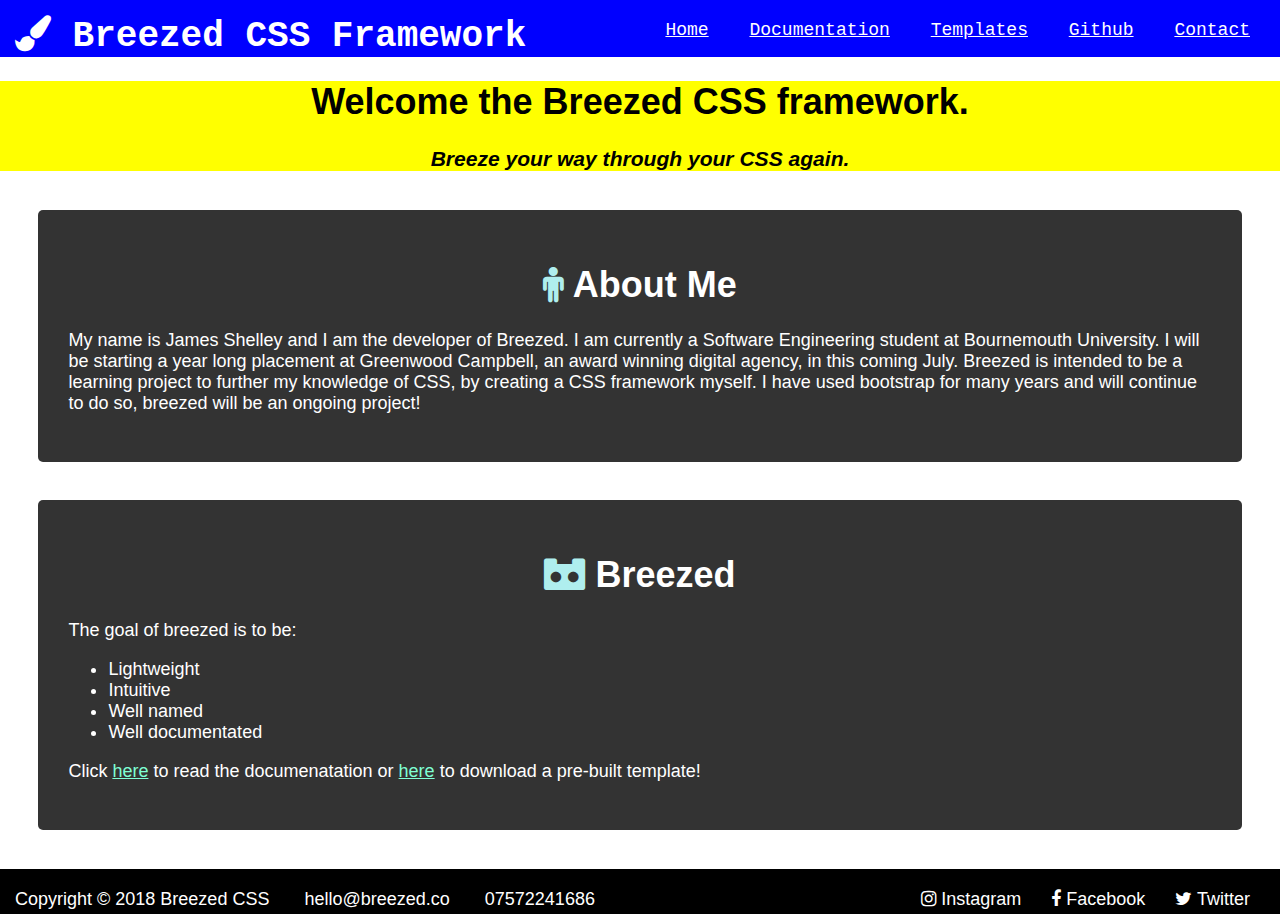
<file: index.html>
<!DOCTYPE html>
<html>

<head>
    <title>Breezed</title>
    <link rel="stylesheet" type="text/css" href="styles/main.css">
    <link rel="stylesheet" href="styles/colors.css">
    <link rel="stylesheet" href="fonts/font-awesome.min.css">
    <link rel="stylesheet" href="fonts/ionicons.min.css"> </head>

<body>
    <nav class="bg-primary">
        <h1><i class="fa fa-paint-brush"></i> Breezed CSS Framework</h1>
        <ul class="pull-right">
            <li><a href="index.html">Home</a></li>
            <li><a href="documentation.html">Documentation</a></li>
            <li><a href="templates.html">Templates</a></li>
            <li><a href="#">Github</a></li>
            <li><a href="contact.html">Contact</a></li>
        </ul>
    </nav>
    <header>
        <h1 class="text-center">Welcome the Breezed CSS framework.</h1>
        <h3 class="text-center" style="font-style: italic">Breeze your way through your CSS again.</h3> </header>
    <div class="jumbotron container text-white">
        <h1 class="text-center text-white"><i class="fa fa-male" style="color: paleturquoise"></i> About Me</h1>
        <p>My name is James Shelley and I am the developer of Breezed. I am currently a Software Engineering student at Bournemouth University. I will be starting a year long placement at Greenwood Campbell, an award winning digital agency, in this coming July. Breezed is intended to be a learning project to further my knowledge of CSS, by creating a CSS framework myself. I have used bootstrap for many years and will continue to do so, breezed will be an ongoing project! </p>
    </div>
    
    <div class="jumbotron container text-white">
        <h1 class="text-center text-white"><i class="fa fa-simplybuilt" style="color: paleturquoise"></i> Breezed</h1>
        <p>The goal of breezed is to be:
            <ul>
                <li>Lightweight</li>
                <li>Intuitive</li>
                <li>Well named</li>
                <li>Well documentated</li>
            </ul>
        </p>
        <p>Click <a href="documentation.html">here</a> to read the documenatation or <a href="templates.html">here</a> to download a pre-built template!</p>
    </div>
    
    <footer class="bg-dark"> Copyright © 2018 Breezed CSS
        <ul>
            <li>hello@breezed.co</li>
            <li>07572241686</li>
            <li class="pull-right"><i class="fa fa-twitter"></i> Twitter</li>
            <li class="pull-right"><i class="fa fa-facebook"></i> Facebook</li>
            <li class="pull-right"><i class="fa fa-instagram"></i> Instagram</li>
        </ul>
    </footer>
</body>

</html>
</file>
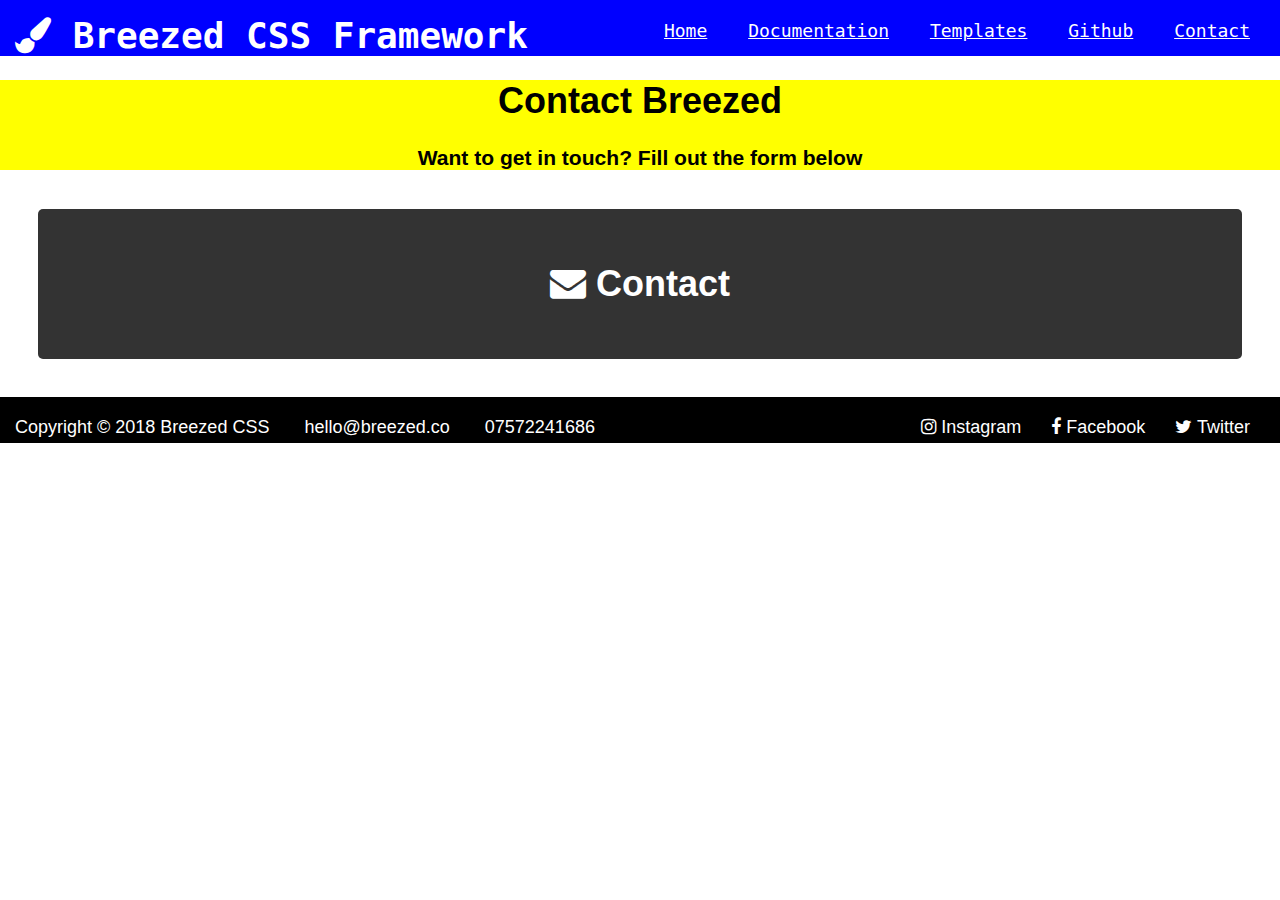
<file: contact.html>
<!DOCTYPE html>
<html>
<head>
	<title>Breezed - support</title>
	<link rel="stylesheet" type="text/css" href="styles/main.css">
	<link rel="stylesheet" href="styles/colors.css">
	<link rel="stylesheet" href="fonts/font-awesome.min.css">
    <link rel="stylesheet" href="fonts/ionicons.min.css">
</head>
<body>

	<nav class="bg-primary">
		<h1><i class="fa fa-paint-brush"></i> Breezed CSS Framework</h1>
		<ul class="pull-right">
			<li><a href="index.html">Home</a></li>
			<li><a href="documentation.html">Documentation</a></li>
            <li><a href="templates.html">Templates</a></li>
			<li><a href="#">Github</a></li>			            
			<li><a href="contact.html">Contact</a></li>
		</ul>
	 </nav>

	 <header>
			<h1 class="text-center">Contact Breezed</h1>
			<h3 class="text-center">Want to get in touch? Fill out the form below</h3>
	 </header>
	

	<div class="jumbotron container text-white"> 
			<h1 class="text-center text-white"><i class="fa fa-envelope"></i> Contact</h1>
            <form action="" type="POST">

			</form>
	</div>

    <footer class="bg-dark">
	
	Copyright © 2018 Breezed CSS 
	<ul>
		<li>hello@breezed.co</li>
		<li>07572241686</li>
		<li class="pull-right"><i class="fa fa-twitter"></i> Twitter</li>
		<li class="pull-right"><i class="fa fa-facebook"></i> Facebook</li>
		<li class="pull-right"><i class="fa fa-instagram"></i> Instagram</li>
	</ul>

    </footer>

</body>
</html>
</file>
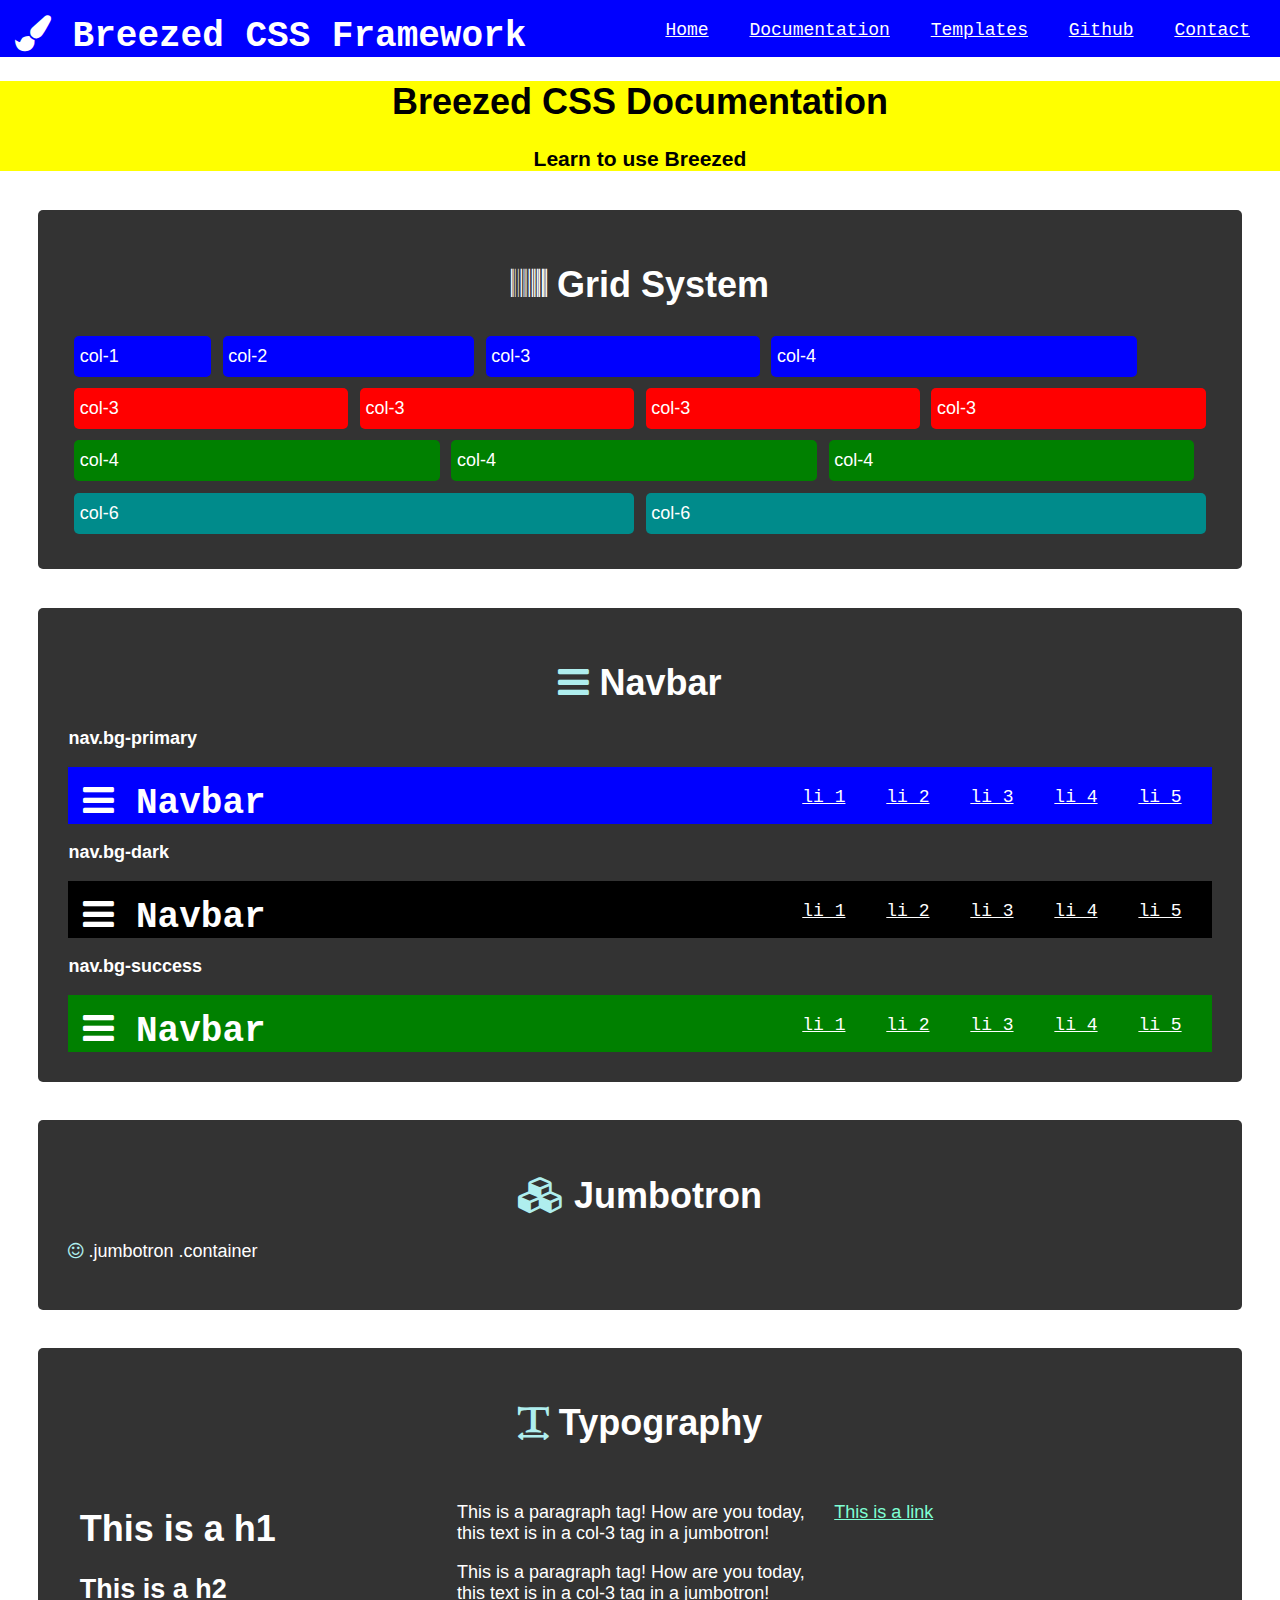
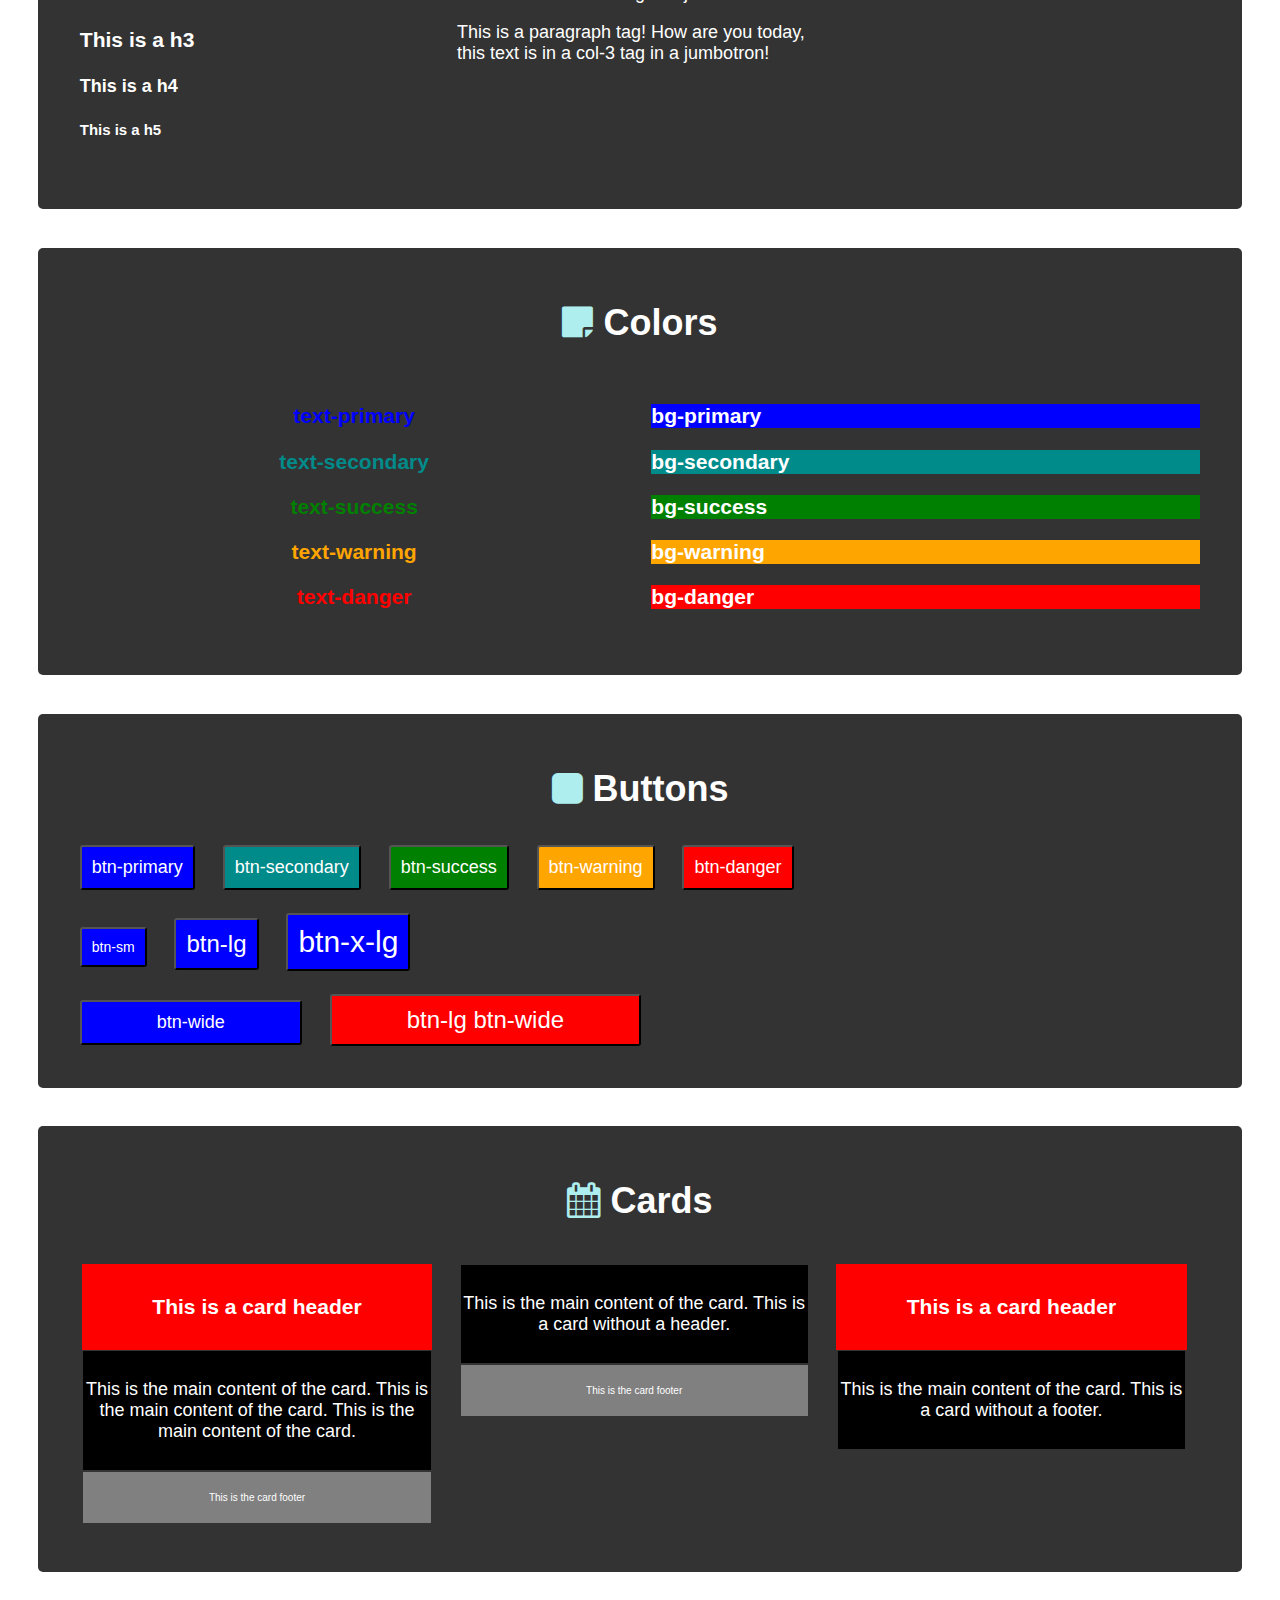
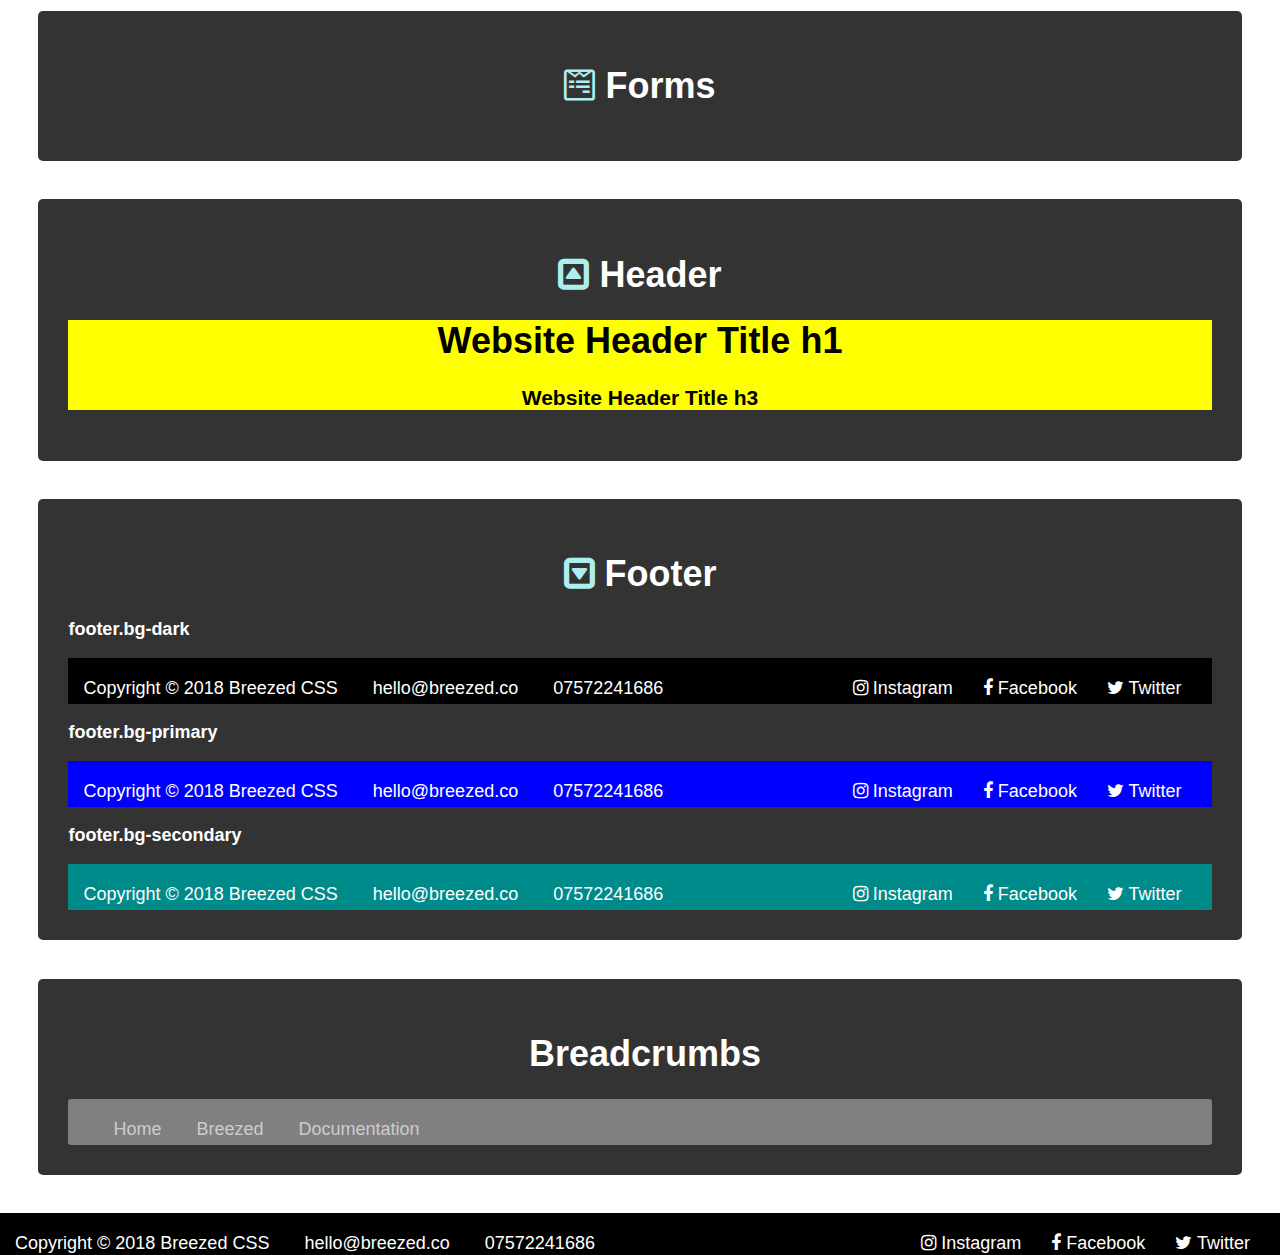
<file: documentation.html>
<!DOCTYPE html>
<html>
<head>
	<title>Breezed</title>
	<link rel="stylesheet" type="text/css" href="styles/main.css">
	<link rel="stylesheet" href="styles/colors.css">
	<link rel="stylesheet" href="fonts/font-awesome.min.css">
    <link rel="stylesheet" href="fonts/ionicons.min.css">
</head>
<body>

	<nav class="bg-primary">
		<h1><i class="fa fa-paint-brush"></i> Breezed CSS Framework</h1>
		<ul class="pull-right">
			<li><a href="index.html">Home</a></li>
			<li><a href="documentation.html">Documentation</a></li>
			<li><a href="templates.html">Templates</a></li>
			<li><a href="#">Github</a></li>						
			<li><a href="contact.html">Contact</a></li>
		</ul>
	 </nav>

	 <header>
			<h1 class="text-center">Breezed CSS Documentation</h1>
			<h3 class="text-center">Learn to use Breezed</h3>
	 </header>


	 <div class="jumbotron container">
			<h1 class="text-center text-white"><i class="fa fa-barcode"></i> Grid System</h1>
	
	<div class="row">
			<div class="col col-1 bg-primary">col-1</div>
			<div class="col col-2 bg-primary">col-2</div>
			<div class="col col-3 bg-primary">col-3</div>
			<div class="col col-4 bg-primary">col-4</div>
			
	</div>

		<div class="row">
			<div class="col col-3 bg-danger">col-3</div>
			<div class="col col-3 bg-danger">col-3</div>
			<div class="col col-3 bg-danger">col-3</div>
			<div class="col col-3 bg-danger">col-3</div>	
		</div>

		<div class="row">
			<div class="col col-4 bg-success">col-4</div>
			<div class="col col-4 bg-success">col-4</div>
			<div class="col col-4 bg-success">col-4</div>

		</div>

		<div class="row">
				<div class="col col-6 bg-secondary">col-6</div>
				<div class="col col-6 bg-secondary">col-6</div>
		</div>


	</div>

	<div class="jumbotron container text-white"> 
			<h1 class="text-center text-white"><i class="fa fa-navicon" style="color: paleturquoise"></i> Navbar</h1>
			<p><strong>nav.bg-primary</strong></p>
			<nav class="bg-primary">
					<h1><i class="fa fa-navicon"></i> Navbar</h1>
					<ul class="pull-right">
						<li><a href="#">li 1</a></li>
						<li><a href="#">li 2</a></li>
						<li><a href="#">li 3</a></li>
						<li><a href="#">li 4</a></li>						
						<li><a href="#">li 5</a></li>
					</ul>
			</nav>

			<p><strong>nav.bg-dark</strong></p>
			<nav class="bg-dark">
					<h1><i class="fa fa-navicon"></i> Navbar</h1>
					<ul class="pull-right">
						<li><a href="#">li 1</a></li>
						<li><a href="#">li 2</a></li>
						<li><a href="#">li 3</a></li>
						<li><a href="#">li 4</a></li>						
						<li><a href="#">li 5</a></li>
					</ul>
			</nav>

			<p><strong>nav.bg-success</strong></p>
			<nav class="bg-success">
					<h1><i class="fa fa-navicon"></i> Navbar</h1>
					<ul class="pull-right">
						<li><a href="#">li 1</a></li>
						<li><a href="#">li 2</a></li>
						<li><a href="#">li 3</a></li>
						<li><a href="#">li 4</a></li>						
						<li><a href="#">li 5</a></li>
					</ul>
			</nav>

	</div>

	<div class="jumbotron container text-white"> 
			<h1 class="text-center text-white"><i class="fa fa-cubes" style="color: paleturquoise"></i> Jumbotron</h1>
			<p><i class="fa fa-smile-o" style="color: paleturquoise"></i> .jumbotron .container</p>
	</div>

	<div class="jumbotron container text-white">
			<h1 class="text-center text-white"><i class="fa fa-text-width" style="color: paleturquoise"></i> Typography</h1>
		<div class="row">
			<div class="col col-4">
				<h1>This is a h1</h1>
				<h2>This is a h2</h2>
				<h3>This is a h3</h3>
				<h4>This is a h4</h4>
				<h5>This is a h5</h5>
			</div>

			<div class="col col-4">
					<p>This is a paragraph tag! How are you today, this text is in a col-3 tag in a jumbotron!</p>
					<p>This is a paragraph tag! How are you today, this text is in a col-3 tag in a jumbotron!</p>
					<p>This is a paragraph tag! How are you today, this text is in a col-3 tag in a jumbotron!</p>
			</div>
			
				<div class="col col-4">
					<p><a href="#">This is a link</a></p>
				</div>
		</div> 
						
	</div>

	<div class="jumbotron container">
		<h1 class="text-center text-white"><i class="fa fa-sticky-note" style="color: paleturquoise"></i> Colors</h1>
			<div class="row">
				<div class="col col-6 text-center">
				<h3 class="text-primary">text-primary</h3>
				<h3 class="text-secondary">text-secondary</h3>
				<h3 class="text-success">text-success</h3>
				<h3 class="text-warning">text-warning</h3>
				<h3 class="text-danger">text-danger</h3>
			</div>
			<div class="col col-6">
					<h3 class="bg-primary">bg-primary</h3>
					<h3 class="bg-secondary">bg-secondary</h3>
					<h3 class="bg-success">bg-success</h3>
					<h3 class="bg-warning">bg-warning</h3>
					<h3 class="bg-danger">bg-danger</h3>
				</div>
			</div>
			
	</div>	

	<div class="jumbotron container">
			<h1 class="text-center text-white"><i class="fa fa-square" style="color: paleturquoise"></i> Buttons</h1>
			<button class="btn-primary">btn-primary</button>
			<button class="btn-secondary">btn-secondary</button>
			<button class="btn-success">btn-success</button>
			<button class="btn-warning">btn-warning</button>
			<button class="btn-danger">btn-danger</button>
			<br>
			<button class="btn-primary btn-sm">btn-sm</button>
			<button class="btn-primary btn-lg">btn-lg</button>
			<button class="btn-primary btn-x-lg">btn-x-lg</button>
			
			<br>
			<button class="btn-primary btn-wide">btn-wide</button>
			<button class="btn-danger btn-lg btn-wide">btn-lg btn-wide</button>
			
			
	</div>	

	<div class="jumbotron container">
			<h1 class="text-center text-white"><i class="fa fa-calendar" style="color: paleturquoise"></i> Cards</h1>
		
		<div class="row">
			<div class="col col-4">
			<div class="card text-center">
				<div class="card-header">
					<h3>This is a card header</h3>
				</div>

				<div class="card-body">
					<p>This is the main content of the card. This is the main content of the card. This is the main content of the card. </p>
				</div>

				<div class="card-footer">
					<p class="small">This is the card footer</p>
				</div>
			</div>
		</div>	

		<div class="col col-4">
				<div class="card text-center">
					
					<div class="card-body">
						<p>This is the main content of the card. This is a card without a header. </p>
					</div>
	
					<div class="card-footer">
						<p class="small">This is the card footer</p>
					</div>
				</div>
			</div>	

			<div class="col col-4">
					<div class="card text-center">
						<div class="card-header">
							<h3>This is a card header</h3>
						</div>
		
						<div class="card-body">
							<p>This is the main content of the card. This is a card without a footer. </p>
						</div>
		
					</div>
				</div>	

		
	</div>
</div>

<div class="jumbotron container text-white"> 
		<h1 class="text-center text-white"><i class="fa fa-wpforms" style="color: paleturquoise"></i> Forms</h1>
</div>

<div class="jumbotron container text-white"> 
		<h1 class="text-center text-white"><i class="fa fa-toggle-up" style="color: paleturquoise"></i> Header</h1>

		<header>
				<h1 class="text-center">Website Header Title h1</h1>
				<h3 class="text-center">Website Header Title h3</h3>
		 </header>

	</div>

<div class="jumbotron container text-white"> 
		<h1 class="text-center text-white"><i class="fa fa-toggle-down" style="color: paleturquoise"></i> Footer</h1>
		<p><strong>footer.bg-dark </strong></p>
		<footer class="bg-dark">
	
				Copyright © 2018 Breezed CSS 
				<ul>
					<li>hello@breezed.co</li>
					<li>07572241686</li>
					<li class="pull-right"><i class="fa fa-twitter"></i> Twitter</li>
					<li class="pull-right"><i class="fa fa-facebook"></i> Facebook</li>
					<li class="pull-right"><i class="fa fa-instagram"></i> Instagram</li>
				</ul>
			
			</footer>
			<p><strong>footer.bg-primary </strong></p>

			<footer class="bg-primary">
	
					Copyright © 2018 Breezed CSS 
					<ul>
						<li>hello@breezed.co</li>
						<li>07572241686</li>
						<li class="pull-right"><i class="fa fa-twitter"></i> Twitter</li>
						<li class="pull-right"><i class="fa fa-facebook"></i> Facebook</li>
						<li class="pull-right"><i class="fa fa-instagram"></i> Instagram</li>
					</ul>
				
				</footer>

				<p><strong>footer.bg-secondary </strong></p>

			<footer class="bg-secondary">
	
					Copyright © 2018 Breezed CSS 
					<ul>
						<li>hello@breezed.co</li>
						<li>07572241686</li>
						<li class="pull-right"><i class="fa fa-twitter"></i> Twitter</li>
						<li class="pull-right"><i class="fa fa-facebook"></i> Facebook</li>
						<li class="pull-right"><i class="fa fa-instagram"></i> Instagram</li>
					</ul>
				
				</footer>

</div>

<div class="jumbotron container text-white"> 
		<h1 class="text-center text-white"><i class="fa" style="color: paleturquoise"></i> Breadcrumbs</h1>
	<div class="breadcrumbs">
		<ul>
			<li>Home</li>
			<li>Breezed</li>
			<li>Documentation</li>
		</ul>
	</div>		
</div>
	

</div>


<footer class="bg-dark">
	
	Copyright © 2018 Breezed CSS 
	<ul>
		<li>hello@breezed.co</li>
		<li>07572241686</li>
		<li class="pull-right"><i class="fa fa-twitter"></i> Twitter</li>
		<li class="pull-right"><i class="fa fa-facebook"></i> Facebook</li>
		<li class="pull-right"><i class="fa fa-instagram"></i> Instagram</li>
	</ul>

</footer>

</body>
</html>
</file>
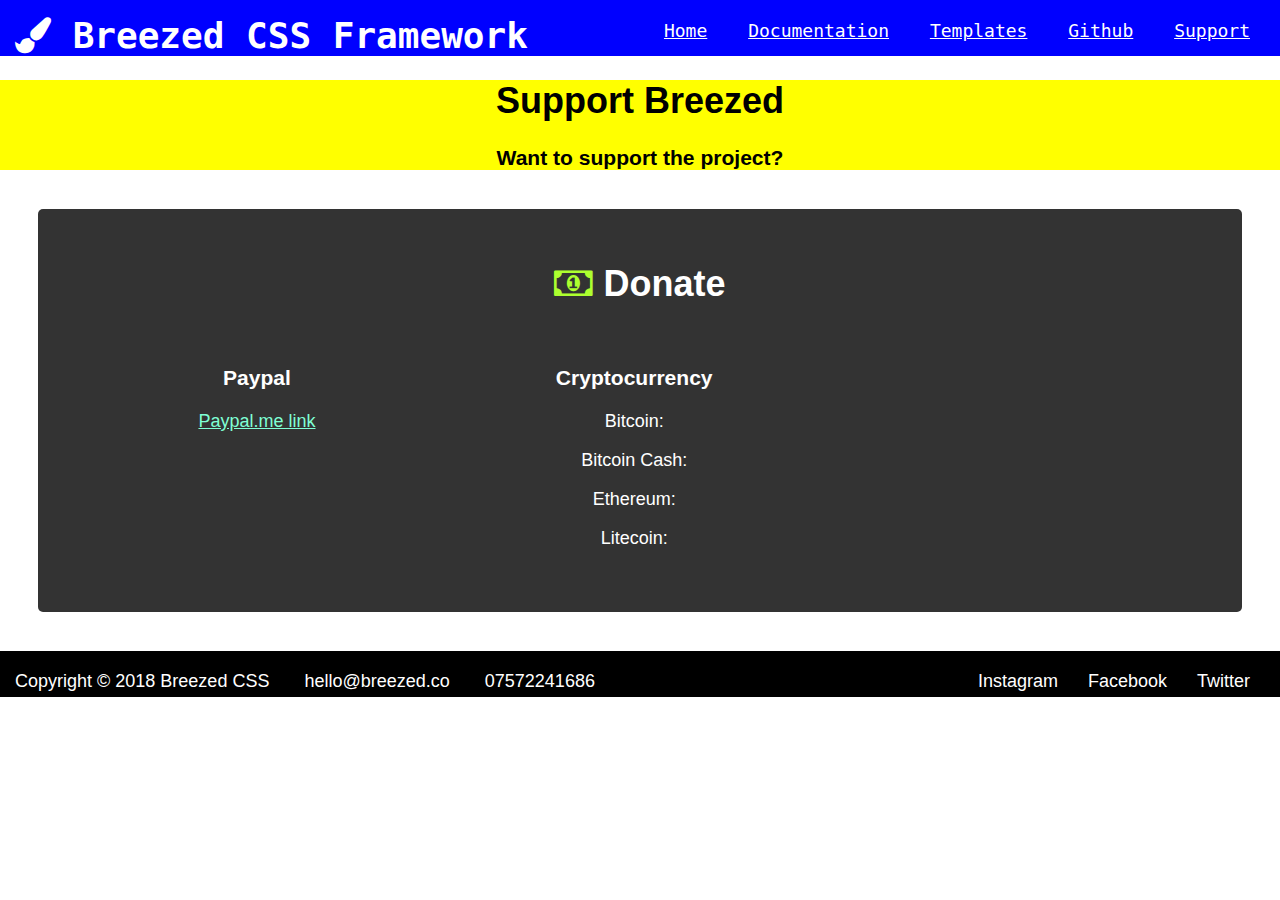
<file: support.html>
<!DOCTYPE html>
<html>
<head>
	<title>Breezed - support</title>
	<link rel="stylesheet" type="text/css" href="styles/main.css">
	<link rel="stylesheet" href="styles/colors.css">
	<link rel="stylesheet" href="fonts/font-awesome.min.css">
    <link rel="stylesheet" href="fonts/ionicons.min.css">
</head>
<body>

	<nav class="bg-primary">
		<h1><i class="fa fa-paint-brush"></i> Breezed CSS Framework</h1>
		<ul class="pull-right">
			<li><a href="index.html">Home</a></li>
			<li><a href="documentation.html">Documentation</a></li>
            <li><a href="templates.html">Templates</a></li>
			<li><a href="#">Github</a></li>			            
			<li><a href="support.html">Support</a></li>
		</ul>
	 </nav>

	 <header>
			<h1 class="text-center">Support Breezed</h1>
			<h3 class="text-center">Want to support the project?</h3>
	 </header>
	

	<div class="jumbotron container text-white"> 
			<h1 class="text-center text-white"><i class="fa fa-money" style="color: greenyellow"></i> Donate</h1>
			<div class="row text-center">
                <div class="col col-4">
                    <h3>Paypal</h3>
                    <a href="https://paypal.me/JamesShelley">Paypal.me link</a>
                </div>
                <div class="col col-4">
                    <h3>Cryptocurrency</h3>
                    <p>Bitcoin: </p>
                    <p>Bitcoin Cash: </p>
                    <p>Ethereum: </p>                    
                    <p>Litecoin: </p>
                </div>
            </div>
	</div>

    <footer class="bg-dark">
	
	Copyright © 2018 Breezed CSS 
	<ul>
		<li>hello@breezed.co</li>
		<li>07572241686</li>
		<li class="pull-right">Twitter</li>
		<li class="pull-right">Facebook</li>
		<li class="pull-right">Instagram</li>
	</ul>

    </footer>

</body>
</html>
</file>
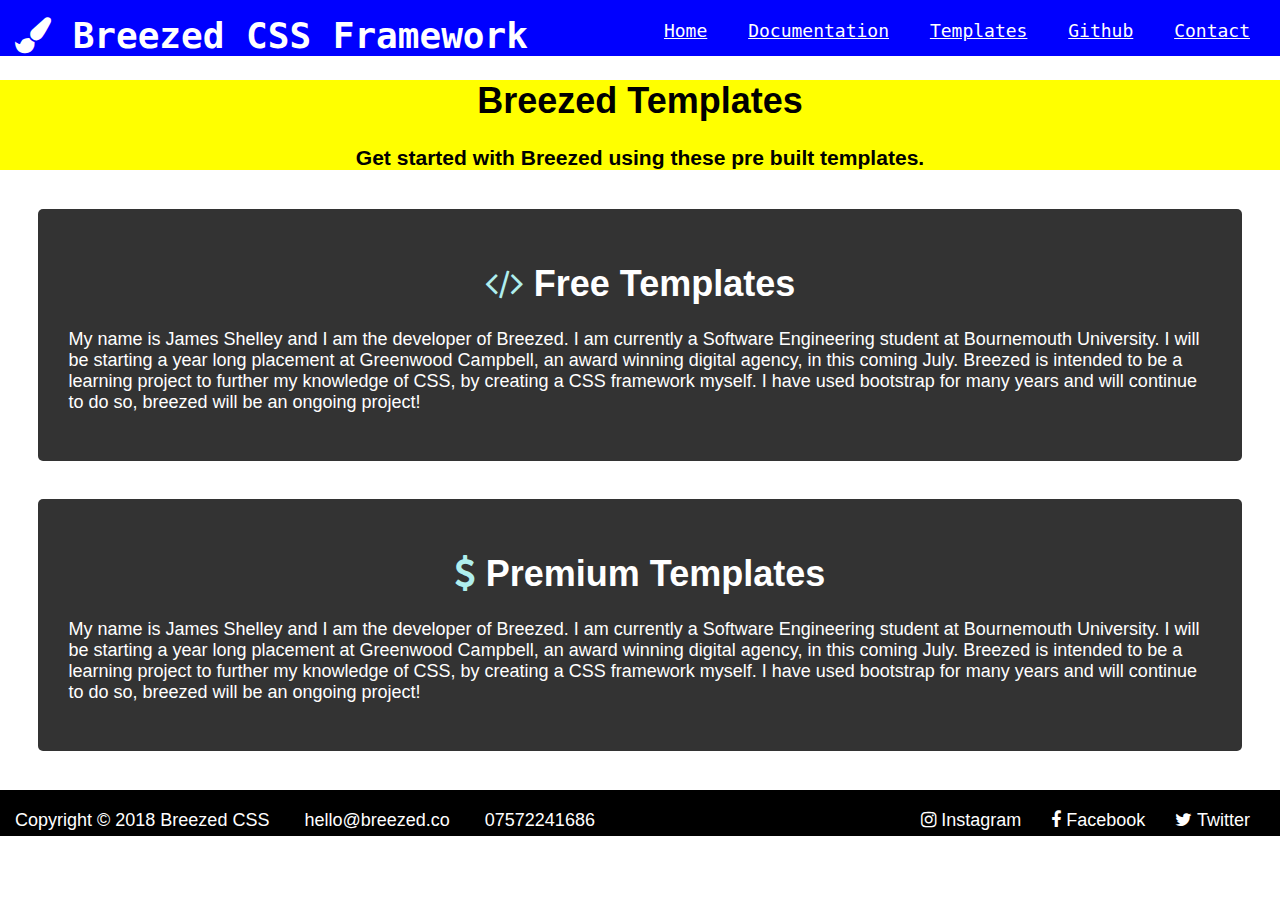
<file: templates.html>
<!DOCTYPE html>
<html>
<head>
	<title>Breezed - templates</title>
	<link rel="stylesheet" type="text/css" href="styles/main.css">
	<link rel="stylesheet" href="styles/colors.css">
	<link rel="stylesheet" href="fonts/font-awesome.min.css">
    <link rel="stylesheet" href="fonts/ionicons.min.css">
</head>
<body>

	<nav class="bg-primary">
		<h1><i class="fa fa-paint-brush"></i> Breezed CSS Framework</h1>
		<ul class="pull-right">
			<li><a href="index.html">Home</a></li>
			<li><a href="documentation.html">Documentation</a></li>
            <li><a href="templates.html">Templates</a></li>
			<li><a href="#">Github</a></li>			            
			<li><a href="contact.html">Contact</a></li>
		</ul>
	 </nav>

	 <header>
			<h1 class="text-center">Breezed Templates</h1>
			<h3 class="text-center">Get started with Breezed using these pre built templates.</h3>
	 </header>
	

	<div class="jumbotron container text-white"> 
			<h1 class="text-center text-white"><i class="fa fa-code" style="color: paleturquoise"></i> Free Templates</h1>
			<p>My name is James Shelley and I am the developer of Breezed. I am currently a Software Engineering student at Bournemouth University. I will be starting a year long placement at Greenwood Campbell, an award winning digital agency, in this coming July. Breezed is intended to be a learning project to further my knowledge of CSS, by creating a CSS framework myself.
				I have used bootstrap for many years and will continue to do so, breezed will be an ongoing project!
			</p>
    </div>
    
    <div class="jumbotron container text-white"> 
			<h1 class="text-center text-white"><i class="fa fa-dollar" style="color: paleturquoise"></i> Premium Templates</h1>
			<p>My name is James Shelley and I am the developer of Breezed. I am currently a Software Engineering student at Bournemouth University. I will be starting a year long placement at Greenwood Campbell, an award winning digital agency, in this coming July. Breezed is intended to be a learning project to further my knowledge of CSS, by creating a CSS framework myself.
				I have used bootstrap for many years and will continue to do so, breezed will be an ongoing project!
			</p>
	</div>

<footer class="bg-dark">
	
	Copyright © 2018 Breezed CSS 
	<ul>
		<li>hello@breezed.co</li>
		<li>07572241686</li>
		<li class="pull-right"><i class="fa fa-twitter"></i> Twitter</li>
		<li class="pull-right"><i class="fa fa-facebook"></i> Facebook</li>
		<li class="pull-right"><i class="fa fa-instagram"></i> Instagram</li>
	</ul>

</footer>

</body>
</html>
</file>
<file: styles/main.css>
body {
	margin: 0;
	font-size: 18px;
	font-family: 'Lucida Sans', 'Lucida Sans Regular', 'Lucida Grande', 'Lucida Sans Unicode', Geneva, Verdana, sans-serif;
}

header {
	background: yellow;
	color: black;
}

header h1 {

}
.small {
	font-size: 10px;
}
nav {
	font-family: monospace;
	padding: 15px 15px 0 15px;
}

nav h1 {
	margin: 0;
	display: inline;
}

nav ul {
	padding: 15px 15px 0 15px;
	margin: 0;
	padding: 0 0 0 15px;
	display: inline;
}

nav ul li {
	/* background: black; */
	color: white;
	display : inline-block;
	list-style-type: none;
	padding: 5px 15px;
	margin: 0;
}

nav ul li a {
	color: white;
}

.pull-right {
	float: right;
}

.nav-center {
	text-align: center;
}

.text-center {
	text-align: center;
}

a {
	color: aquamarine;
}
a:hover {
	color:pink;
}

.row {
	display : inline;
	clear: both;
}
.row:after {
    clear: both;
    content: " ";
    display: table;
}

.col {
	border-radius: 5px;
	color: white;
	padding: 10px.5%;
	float: left;
	margin: .5%;
	/* width: 31%; */
}

.col-1 {
	width: 11%;
}

.col-2 {
	width: 21%;
}

.col-3 {
	width: 23%;
}

.col-4 {
	width: 31%;
}

.col-5 {

}

.col-6{
	width: 48%;
}

.jumbotron {
	color:black;
	background-color: #333;
	border-radius: 5px;
	padding: 30px;
	margin: 3%;

}

footer {
	clear: both;
	padding: 15px 15px 0 15px;

}

footer ul {
	padding: 15px 15px 0 15px;
	margin: 0;
	padding: 0 0 0 15px;
	display: inline;
}

footer ul li {
	/* background: black; */
	display : inline-block;
	list-style-type: none;
	padding: 5px 15px;
	margin: 0;
}

/* BUTTONS */
.btn-primary , .btn-secondary, .btn-success, .btn-warning, .btn-danger {
	font-size: 18px;
	border-radius: 3px;
	padding: 10px;
	margin: 1%;
}

.btn-sm {
	font-size: 14px;
}

.btn-lg {
	font-size: 24px;
}

.btn-x-lg {
	font-size: 30px;
}

.btn-wide {
	padding: 10px 75px 10px 75px;
}

/* CARDS */

.card {
	/* border-radius: 3px; */
	color: white;
	padding: 0px 10px.5% 0px 10px.5%;
	float: left;
	margin: .5%;
	/* width: 31%; */
}
.card-header {
	background-color:red;
	color: white;
	padding: 10px;
}
.card-body{
	background-color: black;
	color: white;
	padding: 10px.5%;
	margin: .5%;
}

.card-footer {
	background-color: grey;
	color: white;
	padding: 10px.5%;
	margin: .5%;
}

.breadcrumbs {
	border-radius: 3px;
	background-color: grey;
	padding: 15px 15px 0 15px;	
}

.breadcrumbs h1 {
	margin: 0;
	display: inline;
}

.breadcrumbs ul {
	padding: 15px 15px 0 15px;
	margin: 0;
	padding: 0 0 0 15px;
	display: inline;
}

.breadcrumbs ul li {
	/* background: black; */
	color: white;
	display : inline-block;
	list-style-type: none;
	padding: 5px 15px;
	margin: 0;
	color: #ccc;
	content: "/\00a0";
}

.breadcrumbs > li +li:before {
	padding: 0 5px;
  	color: #ccc;
  	content: "/\00a0";
}

.breadcrumbs ul li a {
	color: white;
}
</file>
<file: styles/colors.css>
/* TEXT COLOUR */

.text-white{
    color: white;
}
.text-dark{
    color: black;
}
.text-primary {
    color:blue;
}
.text-secondary {
    color: darkcyan;
}
.text-success {
    color: green;
}
.text-warning {
    color: orange;
}
.text-danger {
    color:red;
}

/* NAV BACKGROUND COLOUR */
.bg-light {
    background-color: white;
    color: black;
}
.bg-dark {
    /* background-color: black; */
    background: black;
    color: white;
}
.bg-primary {
    background-color: blue;
    color: white;
}
.bg-secondary {
    background-color: darkcyan;
}
.bg-success {
    background-color: green;
    color: white;
}
.bg-warning {
    background-color:orange;
    color: white;
}
.bg-danger {
    background-color: red;
    color: white;
}

.bg-sun {
    background-color: yellow;
    color: black;
}

/* BUTTON COLOUR */
.btn-primary {
    background-color: blue;
    color: white;
}

.btn-secondary {
    background-color: darkcyan;
    color: white;
}

.btn-success {
    background-color: green;
    color: white;
}
.btn-warning {
    background-color:orange;
    color: white;
}
.btn-danger {
    background-color: red;
    color: white;
}
</file>
